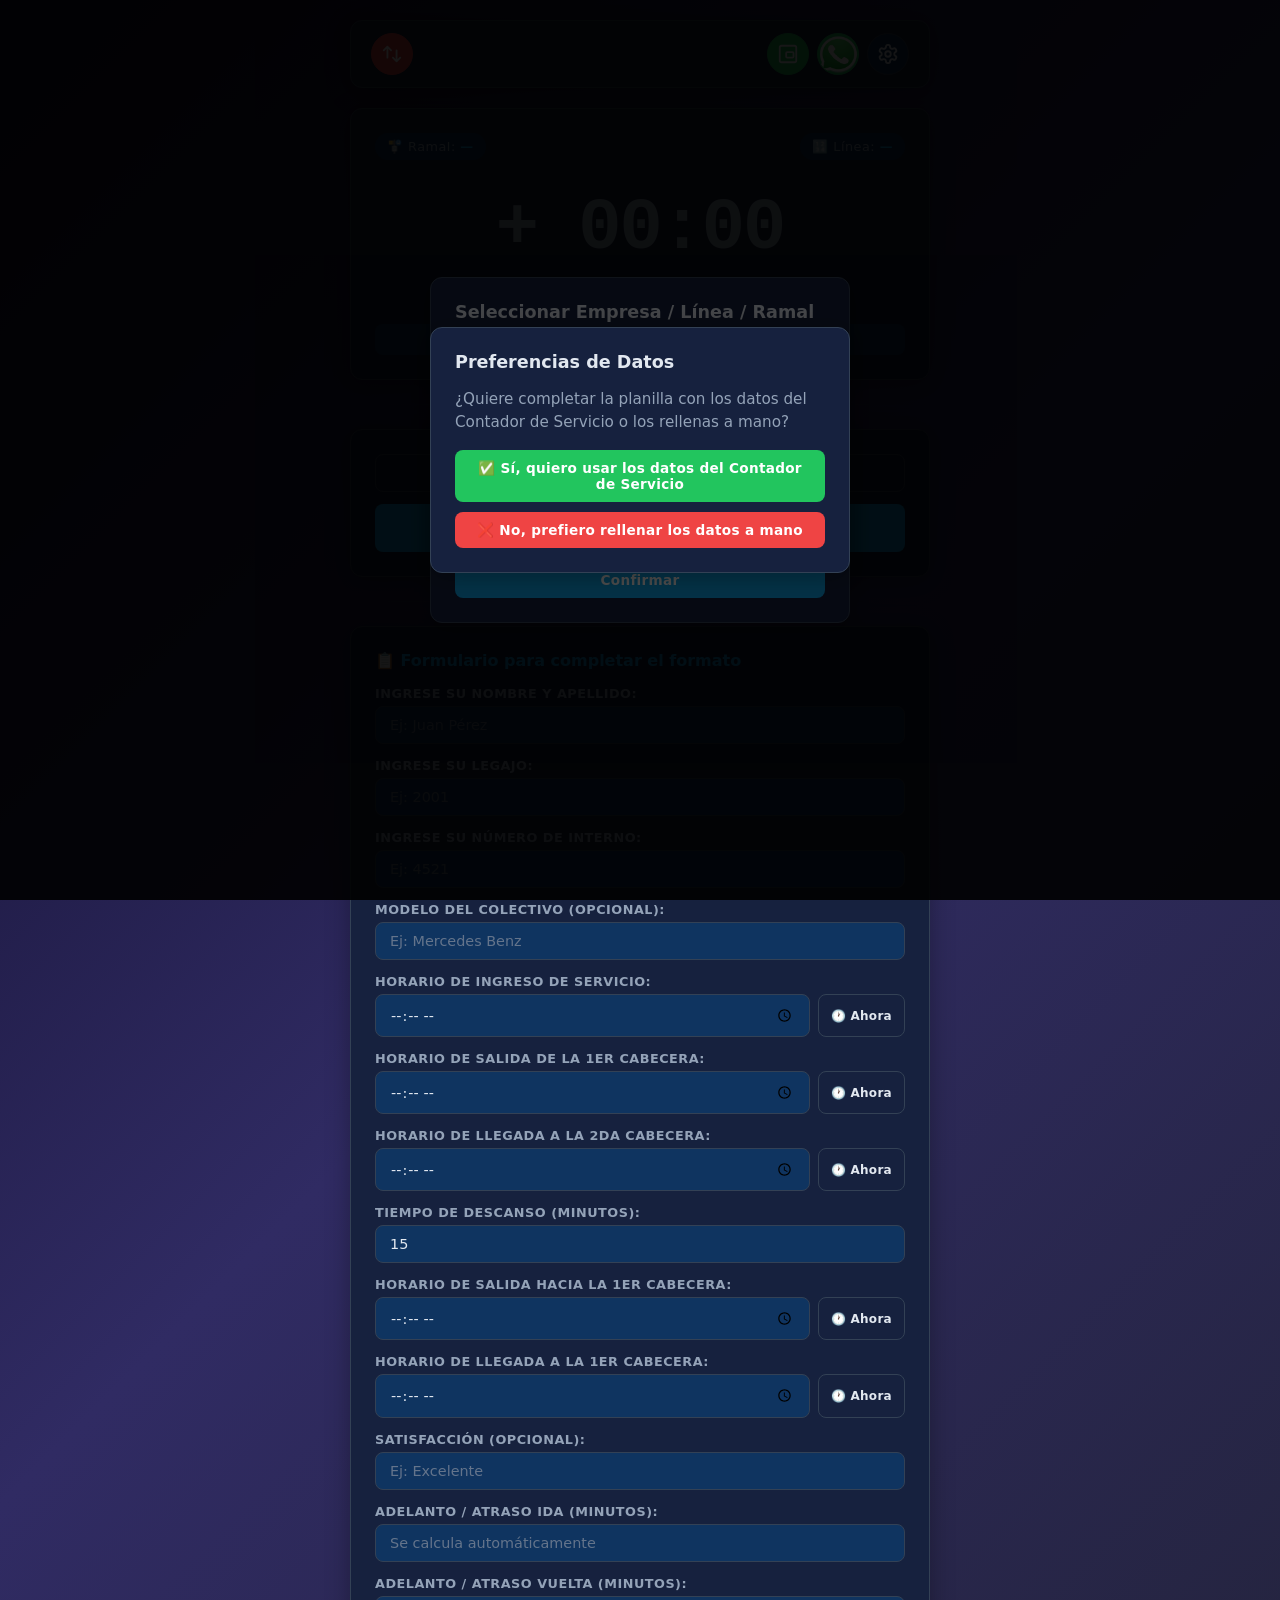
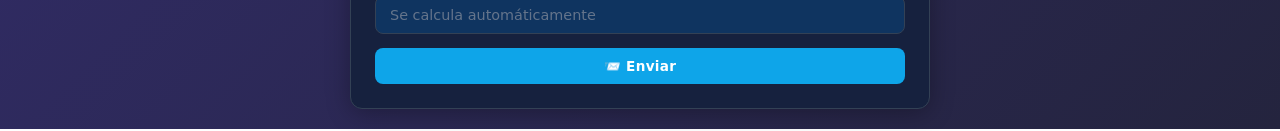
<file: index.html>
<!DOCTYPE html>
<html lang="es">
<head>
    <meta charset="UTF-8">
    <meta name="viewport" content="width=device-width, initial-scale=1.0">
    <link rel="icon" href="./logo.png" type="image/x-icon">
    <title>CronoRuta Pro</title>
    <link rel="manifest" href="./manifest.json">
    <meta name="theme-color" content="#0ea5e9">
    <meta name="apple-mobile-web-app-capable" content="yes">
    <meta name="apple-mobile-web-app-status-bar-style" content="black-translucent">
    <meta name="apple-mobile-web-app-title" content="CronoRuta Pro">
    <link rel="apple-touch-icon" href="./logo.png">
    <link rel="stylesheet" href="./styles.css">
</head>
<body>
    <div class="container" id="mainContainer">
        <div class="navbar">
            <button class="navbar-btn red" onclick="abrirModalFormato()" aria-label="Cambiar empresa">
                <svg viewBox="0 0 24 24">
                    <path d="M7 16V4m0 0L3 8m4-4l4 4"/>
                    <path d="M17 8v12m0 0l4-4m-4 4l-4-4"/>
                </svg>
            </button>
            <div class="navbar-spacer"></div>
            <button class="navbar-btn green" id="btnFloat" onclick="togglePiP()" aria-label="Ventana flotante" title="Ventana flotante">
                <svg viewBox="0 0 24 24">
                    <rect x="3" y="3" width="18" height="18" rx="2" ry="2"/>
                    <rect x="10" y="10" width="8" height="6" rx="1" ry="1"/>
                </svg>
            </button>
            <button class="navbar-btn whatsapp" onclick="abrirModalCredits()" aria-label="Créditos">
                <img src="./whatsapp.png" alt="WhatsApp">
            </button>
            <button class="navbar-btn" onclick="abrirModalPreferencias()" aria-label="Preferencias">
                <svg viewBox="0 0 24 24">
                    <path d="M12.22 2h-.44a2 2 0 0 0-2 2v.18a2 2 0 0 1-1 1.73l-.43.25a2 2 0 0 1-2 0l-.15-.08a2 2 0 0 0-2.73.73l-.22.38a2 2 0 0 0 .73 2.73l.15.1a2 2 0 0 1 1 1.72v.51a2 2 0 0 1-1 1.74l-.15.09a2 2 0 0 0-.73 2.73l.22.38a2 2 0 0 0 2.73.73l.15-.08a2 2 0 0 1 2 0l.43.25a2 2 0 0 1 1 1.73V20a2 2 0 0 0 2 2h.44a2 2 0 0 0 2-2v-.18a2 2 0 0 1 1-1.73l.43-.25a2 2 0 0 1 2 0l.15.08a2 2 0 0 0 2.73-.73l.22-.39a2 2 0 0 0-.73-2.73l-.15-.08a2 2 0 0 1-1-1.74v-.5a2 2 0 0 1 1-1.74l.15-.09a2 2 0 0 0 .73-2.73l-.22-.38a2 2 0 0 0-2.73-.73l-.15.08a2 2 0 0 1-2 0l-.43-.25a2 2 0 0 1-1-1.73V4a2 2 0 0 0-2-2z"/>
                    <circle cx="12" cy="12" r="3"/>
                </svg>
            </button>
        </div>

        <div class="card" id="counterCard">
            <div class="counter-header">
                <span>🚏 Ramal: <strong id="ramalDisplay">—</strong></span>
                <span>🔢 Línea: <strong id="lineaDisplay">—</strong></span>
            </div>
            <div class="time-display paused" id="timeDisplay">+ 00:00</div>
            <div style="text-align:center;">
                <span class="phase-indicator phase-ida" id="phaseIndicator">⏳ Esperando inicio</span>
                <span class="route-time-badge" id="routeTimeBadge">⏱️ 10 min</span>
            </div>
            <div class="total-time" id="totalTimeDisplay">
                Tiempo total: <strong>—</strong>
            </div>
        </div>

        <div class="separator"></div>

        <div class="card">
            <div class="btn-group">
                <button class="btn btn-outline" onclick="abrirModal('tiempo')">⏱️ Definir tiempo recorrido</button>
            </div>
            <div style="margin-top:12px;">
                <button class="btn btn-main" id="btnMain">Iniciar Ramal - S: IDA</button>
            </div>
        </div>

        <div class="separator"></div>

        <div class="card">
            <h3 style="margin-bottom:16px; font-size:1rem; color:var(--accent);">📋 Formulario para completar el formato</h3>

            <div class="form-group" id="fg-name">
                <label>Ingrese su Nombre y Apellido:</label>
                <input type="text" id="name" placeholder="Ej: Juan Pérez" class="autocomplete" autocomplete="off">
            </div>
            <div class="form-group" id="fg-legajo">
                <label>Ingrese su legajo:</label>
                <input type="text" id="legajo" placeholder="Ej: 2001" class="autocomplete" autocomplete="off">
            </div>
            <div class="form-group" id="fg-int">
                <label>Ingrese su número de interno:</label>
                <input type="text" id="int" placeholder="Ej: 4521" class="autocomplete" autocomplete="off">
            </div>
            <div class="form-group" id="fg-modelo">
                <label>Modelo del colectivo (opcional):</label>
                <input type="text" id="modelo" placeholder="Ej: Mercedes Benz" class="autocomplete" autocomplete="off">
            </div>
            <div class="form-group" id="fg-ing-srv">
                <label>Horario de Ingreso de Servicio:</label>
                <div class="input-row">
                    <input type="time" id="ing-srv" autocomplete="off">
                    <button class="btn btn-outline" onclick="setNow('ing-srv')" id="btn-ing-srv">🕐 Ahora</button>
                </div>
            </div>
            <div class="form-group" id="fg-sda-term-i">
                <label>Horario de Salida de la 1er Cabecera:</label>
                <div class="input-row">
                    <input type="time" id="sda-term-i" autocomplete="off">
                    <button class="btn btn-outline" onclick="setNow('sda-term-i')" id="btn-sda-term-i">🕐 Ahora</button>
                </div>
            </div>
            <div class="form-group" id="fg-llg-term-i">
                <label>Horario de Llegada a la 2da Cabecera:</label>
                <div class="input-row">
                    <input type="time" id="llg-term-i" autocomplete="off">
                    <button class="btn btn-outline" onclick="setNow('llg-term-i')" id="btn-llg-term-i">🕐 Ahora</button>
                </div>
            </div>
            <div class="form-group" id="fg-receso">
                <label>Tiempo de descanso (minutos):</label>
                <input type="number" id="receso" placeholder="Ej: 15" min="0" value="15" autocomplete="off">
            </div>
            <div class="form-group" id="fg-sda-term-v">
                <label>Horario de Salida hacia la 1er Cabecera:</label>
                <div class="input-row">
                    <input type="time" id="sda-term-v" autocomplete="off">
                    <button class="btn btn-outline" onclick="setNow('sda-term-v')" id="btn-sda-term-v">🕐 Ahora</button>
                </div>
            </div>
            <div class="form-group" id="fg-llg-term-v">
                <label>Horario de Llegada a la 1er Cabecera:</label>
                <div class="input-row">
                    <input type="time" id="llg-term-v" autocomplete="off">
                    <button class="btn btn-outline" onclick="setNow('llg-term-v')" id="btn-llg-term-v">🕐 Ahora</button>
                </div>
            </div>
            <div class="form-group" id="fg-satisfaccion">
                <label>Satisfacción (opcional):</label>
                <input type="text" id="satisfaccion" placeholder="Ej: Excelente" class="autocomplete" autocomplete="off">
            </div>
            <div class="form-group" id="fg-adelanto_atraso_ida">
                <label>Adelanto / Atraso IDA (minutos):</label>
                <input type="text" id="adelanto_atraso_ida" placeholder="Se calcula automáticamente" class="autocomplete" autocomplete="off">
            </div>
            <div class="form-group" id="fg-adelanto_atraso_vuelta">
                <label>Adelanto / Atraso VUELTA (minutos):</label>
                <input type="text" id="adelanto_atraso_vuelta" placeholder="Se calcula automáticamente" class="autocomplete" autocomplete="off">
            </div>

            <button class="btn btn-primary" style="width:100%;" onclick="completar()">📨 Enviar</button>
            <div class="result-panel" id="resultPanel"></div>
            <button class="btn btn-copy" id="btnCopy" style="display:none;" onclick="copiarAlPortapapeles()">📋 Copiar al portapapeles</button>
        </div>
    </div>

    <div class="modal-overlay" id="modalOverlay">
        <div class="modal">
            <h3 id="modalTitle">Definir</h3>
            <input type="text" id="modalInput" placeholder="Ingrese el valor...">
            <div class="btn-group">
                <button class="btn btn-outline" onclick="cerrarModal()">Cancelar</button>
                <button class="btn btn-primary" id="modalConfirm">Guardar</button>
            </div>
        </div>
    </div>

    <div class="modal-overlay" id="formatoOverlay">
        <div class="modal">
            <h3>Seleccionar Empresa / Línea / Ramal</h3>
            <div class="form-group">
                <label>Empresa:</label>
                <select id="empresaSelect"></select>
            </div>
            <div class="form-group" id="lineaGroup">
                <label>Línea:</label>
                <select id="lineaSelect"></select>
            </div>
            <div class="form-group" id="ramalGroup">
                <label>Ramal:</label>
                <select id="ramalSelect"></select>
            </div>
            <div class="btn-group">
                <button class="btn btn-primary" onclick="confirmarFormato()">Confirmar</button>
            </div>
        </div>
    </div>

    <div class="modal-overlay" id="preferenciasOverlay">
        <div class="modal">
            <h3>Preferencias de Datos</h3>
            <p>¿Quiere completar la planilla con los datos del Contador de Servicio o los rellenas a mano?</p>
            <div class="btn-group">
                <button class="btn btn-success" onclick="saveData('contador-si')">✅ Sí, quiero usar los datos del Contador de Servicio</button>
                <button class="btn btn-danger" onclick="saveData('contador-no')">❌ No, prefiero rellenar los datos a mano</button>
            </div>
        </div>
    </div>

    <div class="modal-overlay" id="esperaModal">
        <div class="modal">
            <h3>⏳ Tiempo de espera</h3>
            <p>¿Cuántos minutos de espera va a realizar?</p>
            <input type="number" id="esperaInput" placeholder="Ej: 15" min="0" value="15">
            <div class="btn-group">
                <button class="btn btn-primary" onclick="confirmarEspera()">Confirmar espera</button>
            </div>
        </div>
    </div>

    <div class="modal-overlay" id="creditsOverlay">
        <div class="modal">
            <h2>Creador</h2>
            <div class="btn-group">
                <button class="btn btn-whatsapp" onclick="window.open('https://wa.me/+542215989210', '_blank')">📱 Número del Creador</button>
                <button class="btn btn-whatsapp" onclick="window.open('https://whatsapp.com/channel/0029Vb8YtlnI1rcrl09nja0B', '_blank')">📢 Canal del Creador</button>
            </div>
            <div class="btn-group" style="margin-top:12px;">
                <button class="btn btn-outline" onclick="cerrarModalCredits()">Cerrar</button>
            </div>
        </div>
    </div>

    <div class="toast" id="toast">✅ Copiado al portapapeles</div>

    <script src="./script.js"></script>
</body>
</html>
</file>
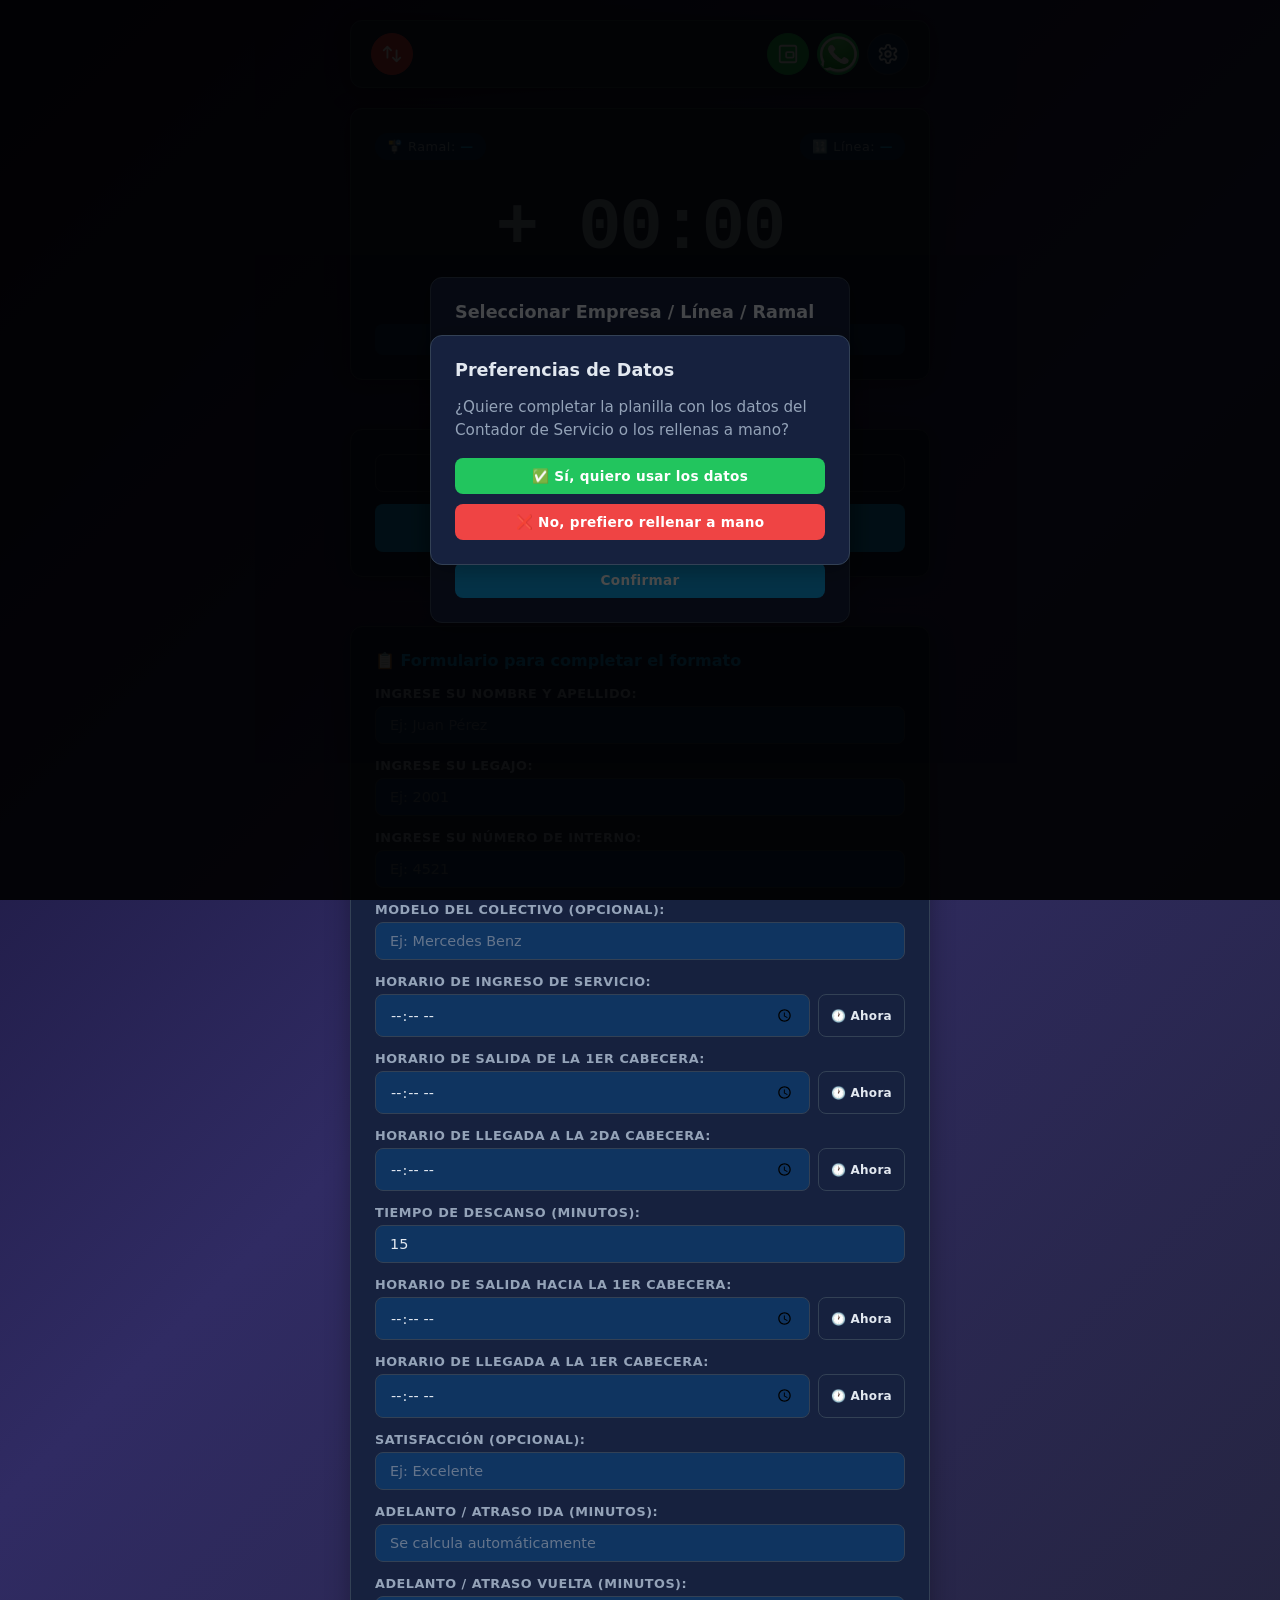
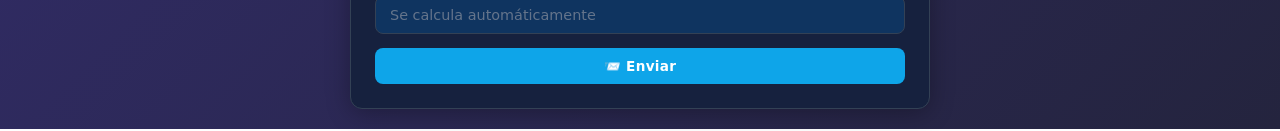
<file: android.html>
<!DOCTYPE html>
<html lang="es">
<head>
    <meta charset="UTF-8">
    <meta name="viewport" content="width=device-width, initial-scale=1.0">
    <title>CronoRuta Pro - Android</title>
    <link rel="stylesheet" href="./styles.css">
</head>
<body>
    <div class="container" id="mainContainer">
        <div class="navbar">
            <button class="navbar-btn red" onclick="abrirModalFormato()" aria-label="Cambiar empresa">
                <svg viewBox="0 0 24 24">
                    <path d="M7 16V4m0 0L3 8m4-4l4 4"/>
                    <path d="M17 8v12m0 0l4-4m-4 4l-4-4"/>
                </svg>
            </button>
            <div class="navbar-spacer"></div>
            <!-- Botón adaptado para notificar a la app nativa o activar flotante -->
            <button class="navbar-btn green" id="btnFloat" onclick="notificarAppAndroid()" aria-label="Ventana flotante" title="Ventana flotante">
                <svg viewBox="0 0 24 24">
                    <rect x="3" y="3" width="18" height="18" rx="2" ry="2"/>
                    <rect x="10" y="10" width="8" height="6" rx="1" ry="1"/>
                </svg>
            </button>
            <button class="navbar-btn whatsapp" onclick="abrirModalCredits()" aria-label="Créditos">
                <img src="./whatsapp.png" alt="WhatsApp">
            </button>
            <button class="navbar-btn" onclick="abrirModalPreferencias()" aria-label="Preferencias">
                <svg viewBox="0 0 24 24">
                    <path d="M12.22 2h-.44a2 2 0 0 0-2 2v.18a2 2 0 0 1-1 1.73l-.43.25a2 2 0 0 1-2 0l-.15-.08a2 2 0 0 0-2.73.73l-.22.38a2 2 0 0 0 .73 2.73l.15.1a2 2 0 0 1 1 1.72v.51a2 2 0 0 1-1 1.74l-.15.09a2 2 0 0 0-.73 2.73l.22.38a2 2 0 0 0 2.73.73l.15-.08a2 2 0 0 1 2 0l.43.25a2 2 0 0 1 1 1.73V20a2 2 0 0 0 2 2h.44a2 2 0 0 0 2-2v-.18a2 2 0 0 1 1-1.73l.43-.25a2 2 0 0 1 2 0l.15.08a2 2 0 0 0 2.73-.73l.22-.39a2 2 0 0 0-.73-2.73l-.15-.08a2 2 0 0 1-1-1.74v-.5a2 2 0 0 1 1-1.74l.15-.09a2 2 0 0 0 .73-2.73l-.22-.38a2 2 0 0 0-2.73-.73l-.15.08a2 2 0 0 1-2 0l-.43-.25a2 2 0 0 1-1-1.73V4a2 2 0 0 0-2-2z"/>
                    <circle cx="12" cy="12" r="3"/>
                </svg>
            </button>
        </div>

        <div class="card" id="counterCard">
            <div class="counter-header">
                <span>🚏 Ramal: <strong id="ramalDisplay">—</strong></span>
                <span>🔢 Línea: <strong id="lineaDisplay">—</strong></span>
            </div>
            <div class="time-display paused" id="timeDisplay">+ 00:00</div>
            <div style="text-align:center;">
                <span class="phase-indicator phase-ida" id="phaseIndicator">⏳ Esperando inicio</span>
                <span class="route-time-badge" id="routeTimeBadge">⏱️ 10 min</span>
            </div>
            <div class="total-time" id="totalTimeDisplay">
                Tiempo total: <strong>—</strong>
            </div>
        </div>

        <div class="separator"></div>

        <div class="card">
            <div class="btn-group">
                <button class="btn btn-outline" onclick="abrirModal('tiempo')">⏱️ Definir tiempo recorrido</button>
            </div>
            <div style="margin-top:12px;">
                <button class="btn btn-main" id="btnMain">Iniciar Ramal - S: IDA</button>
            </div>
        </div>

        <div class="separator"></div>

        <div class="card">
            <h3 style="margin-bottom:16px; font-size:1rem; color:var(--accent);">📋 Formulario para completar el formato</h3>

            <div class="form-group" id="fg-name">
                <label>Ingrese su Nombre y Apellido:</label>
                <input type="text" id="name" placeholder="Ej: Juan Pérez" class="autocomplete" autocomplete="off">
            </div>
            <div class="form-group" id="fg-legajo">
                <label>Ingrese su legajo:</label>
                <input type="text" id="legajo" placeholder="Ej: 2001" class="autocomplete" autocomplete="off">
            </div>
            <div class="form-group" id="fg-int">
                <label>Ingrese su número de interno:</label>
                <input type="text" id="int" placeholder="Ej: 4521" class="autocomplete" autocomplete="off">
            </div>
            <div class="form-group" id="fg-modelo">
                <label>Modelo del colectivo (opcional):</label>
                <input type="text" id="modelo" placeholder="Ej: Mercedes Benz" class="autocomplete" autocomplete="off">
            </div>
            <div class="form-group" id="fg-ing-srv">
                <label>Horario de Ingreso de Servicio:</label>
                <div class="input-row">
                    <input type="time" id="ing-srv" autocomplete="off">
                    <button class="btn btn-outline" onclick="setNow('ing-srv')" id="btn-ing-srv">🕐 Ahora</button>
                </div>
            </div>
            <div class="form-group" id="fg-sda-term-i">
                <label>Horario de Salida de la 1er Cabecera:</label>
                <div class="input-row">
                    <input type="time" id="sda-term-i" autocomplete="off">
                    <button class="btn btn-outline" onclick="setNow('sda-term-i')" id="btn-sda-term-i">🕐 Ahora</button>
                </div>
            </div>
            <div class="form-group" id="fg-llg-term-i">
                <label>Horario de Llegada a la 2da Cabecera:</label>
                <div class="input-row">
                    <input type="time" id="llg-term-i" autocomplete="off">
                    <button class="btn btn-outline" onclick="setNow('llg-term-i')" id="btn-llg-term-i">🕐 Ahora</button>
                </div>
            </div>
            <div class="form-group" id="fg-receso">
                <label>Tiempo de descanso (minutos):</label>
                <input type="number" id="receso" placeholder="Ej: 15" min="0" value="15" autocomplete="off">
            </div>
            <div class="form-group" id="fg-sda-term-v">
                <label>Horario de Salida hacia la 1er Cabecera:</label>
                <div class="input-row">
                    <input type="time" id="sda-term-v" autocomplete="off">
                    <button class="btn btn-outline" onclick="setNow('sda-term-v')" id="btn-sda-term-v">🕐 Ahora</button>
                </div>
            </div>
            <div class="form-group" id="fg-llg-term-v">
                <label>Horario de Llegada a la 1er Cabecera:</label>
                <div class="input-row">
                    <input type="time" id="llg-term-v" autocomplete="off">
                    <button class="btn btn-outline" onclick="setNow('llg-term-v')" id="btn-llg-term-v">🕐 Ahora</button>
                </div>
            </div>
            <div class="form-group" id="fg-satisfaccion">
                <label>Satisfacción (opcional):</label>
                <input type="text" id="satisfaccion" placeholder="Ej: Excelente" class="autocomplete" autocomplete="off">
            </div>
            <div class="form-group" id="fg-adelanto_atraso_ida">
                <label>Adelanto / Atraso IDA (minutos):</label>
                <input type="text" id="adelanto_atraso_ida" placeholder="Se calcula automáticamente" class="autocomplete" autocomplete="off">
            </div>
            <div class="form-group" id="fg-adelanto_atraso_vuelta">
                <label>Adelanto / Atraso VUELTA (minutos):</label>
                <input type="text" id="adelanto_atraso_vuelta" placeholder="Se calcula automáticamente" class="autocomplete" autocomplete="off">
            </div>

            <button class="btn btn-primary" style="width:100%;" onclick="completar()">📨 Enviar</button>
            <div class="result-panel" id="resultPanel"></div>
            <button class="btn btn-copy" id="btnCopy" style="display:none;" onclick="copiarAlPortapapeles()">📋 Copiar al portapapeles</button>
        </div>
    </div>

    <!-- Modales idénticos a los tuyos -->
    <div class="modal-overlay" id="modalOverlay">
        <div class="modal">
            <h3 id="modalTitle">Definir</h3>
            <input type="text" id="modalInput" placeholder="Ingrese el valor...">
            <div class="btn-group">
                <button class="btn btn-outline" onclick="cerrarModal()">Cancelar</button>
                <button class="btn btn-primary" id="modalConfirm">Guardar</button>
            </div>
        </div>
    </div>

    <div class="modal-overlay" id="formatoOverlay">
        <div class="modal">
            <h3>Seleccionar Empresa / Línea / Ramal</h3>
            <div class="form-group">
                <label>Empresa:</label>
                <select id="empresaSelect"></select>
            </div>
            <div class="form-group" id="lineaGroup">
                <label>Línea:</label>
                <select id="lineaSelect"></select>
            </div>
            <div class="form-group" id="ramalGroup">
                <label>Ramal:</label>
                <select id="ramalSelect"></select>
            </div>
            <div class="btn-group">
                <button class="btn btn-primary" onclick="confirmarFormato()">Confirmar</button>
            </div>
        </div>
    </div>

    <div class="modal-overlay" id="preferenciasOverlay">
        <div class="modal">
            <h3>Preferencias de Datos</h3>
            <p>¿Quiere completar la planilla con los datos del Contador de Servicio o los rellenas a mano?</p>
            <div class="btn-group">
                <button class="btn btn-success" onclick="saveData('contador-si')">✅ Sí, quiero usar los datos</button>
                <button class="btn btn-danger" onclick="saveData('contador-no')">❌ No, prefiero rellenar a mano</button>
            </div>
        </div>
    </div>

    <div class="modal-overlay" id="esperaModal">
        <div class="modal">
            <h3>⏳ Tiempo de espera</h3>
            <p>¿Cuántos minutos de espera va a realizar?</p>
            <input type="number" id="esperaInput" placeholder="Ej: 15" min="0" value="15">
            <div class="btn-group">
                <button class="btn btn-primary" onclick="confirmarEspera()">Confirmar espera</button>
            </div>
        </div>
    </div>

    <div class="modal-overlay" id="creditsOverlay">
        <div class="modal">
            <h2>Creador</h2>
            <div class="btn-group">
                <button class="btn btn-whatsapp" onclick="window.open('https://wa.me/+542215989210', '_blank')">📱 Número del Creador</button>
                <button class="btn btn-whatsapp" onclick="window.open('https://whatsapp.com/channel/0029Vb8YtlnI1rcrl09nja0B', '_blank')">📢 Canal del Creador</button>
            </div>
            <div class="btn-group" style="margin-top:12px;">
                <button class="btn btn-outline" onclick="cerrarModalCredits()">Cerrar</button>
            </div>
        </div>
    </div>

    <div class="toast" id="toast">✅ Copiado al portapapeles</div>

    <!-- Cargamos tu mismo script.js -->
    <script src="./script.js"></script>
    <script>
        // Función puente para enviar datos hacia la app Android nativa
        function notificarAppAndroid() {
            const tiempoTexto = document.getElementById('timeDisplay').innerText;
            const faseTexto = document.getElementById('phaseIndicator').innerText;
            const lineaTxt = document.getElementById('lineaDisplay').innerText;
            const ramalTxt = document.getElementById('ramalDisplay').innerText;

            const datosParaApp = JSON.stringify({
                tiempo: tiempoTexto,
                fase: faseTexto,
                linea: lineaTxt,
                ramal: ramalTxt
            });

            // Si Android está escuchando, llamamos a la interfaz que configuramos en Kotlin
            if (window.Android && typeof window.Android.enviarDatosFlotantes === 'function') {
                window.Android.enviarDatosFlotantes(datosParaApp);
            } else {
                alert("Modo Web: " + datosParaApp);
            }
        }
    </script>
</body>
</html>
</file>
<file: styles.css>
:root {
    --bg: #1a1a2e;
    --surface: #16213e;
    --surface-light: #0f3460;
    --primary: #e94560;
    --secondary: #533483;
    --accent: #0ea5e9;
    --text: #e2e8f0;
    --text-muted: #94a3b8;
    --success: #22c55e;
    --danger: #ef4444;
    --warning: #f59e0b;
    --border: #334155;
    --radius: 12px;
    --shadow: 0 4px 24px rgba(0, 0, 0, 0.3);
}

* {
    margin: 0;
    padding: 0;
    box-sizing: border-box;
}

body {
    font-family: 'Segoe UI', system-ui, -apple-system, sans-serif;
    background: linear-gradient(135deg, #0f0c29, #302b63, #24243e);
    min-height: 100vh;
    display: flex;
    justify-content: center;
    align-items: center;
    padding: 20px;
    color: var(--text);
}

.container {
    width: 100%;
    max-width: 580px;
    display: flex;
    flex-direction: column;
    gap: 20px;
}

.card {
    background: var(--surface);
    border: 1px solid var(--border);
    border-radius: var(--radius);
    padding: 24px;
    box-shadow: var(--shadow);
    backdrop-filter: blur(10px);
}

.separator {
    height: 1px;
    background: linear-gradient(90deg, transparent, var(--border), transparent);
    margin: 4px 0;
    opacity: 0.6;
}

.navbar {
    display: flex;
    justify-content: space-between;
    align-items: center;
    padding: 12px 20px;
    background: var(--surface);
    border: 1px solid var(--border);
    border-radius: var(--radius);
    box-shadow: var(--shadow);
    gap: 8px;
}

.navbar-btn {
    width: 42px;
    height: 42px;
    border-radius: 50%;
    border: 1.5px solid var(--border);
    background: var(--surface-light);
    color: var(--text);
    cursor: pointer;
    display: flex;
    align-items: center;
    justify-content: center;
    transition: all 0.3s ease;
    font-size: 1.2rem;
    flex-shrink: 0;
    overflow: hidden;
    padding: 0;
}

.navbar-btn:hover {
    border-color: var(--accent);
    box-shadow: 0 0 20px rgba(14, 165, 233, 0.2);
    transform: scale(1.05);
}

.navbar-btn.red {
    background: var(--danger);
    border-color: var(--danger);
    color: #fff;
}

.navbar-btn.red:hover {
    background: #dc2626;
    border-color: #dc2626;
    box-shadow: 0 0 20px rgba(239, 68, 68, 0.4);
}

.navbar-btn.green {
    background: var(--success);
    border-color: var(--success);
    color: #fff;
}

.navbar-btn.green:hover {
    background: #16a34a;
    border-color: #16a34a;
    box-shadow: 0 0 20px rgba(34, 197, 94, 0.4);
}

.navbar-btn.whatsapp {
    background: #25D366;
    border-color: #25D366;
}

.navbar-btn.whatsapp:hover {
    background: #1ebe5b;
    border-color: #1ebe5b;
    box-shadow: 0 0 20px rgba(37, 211, 102, 0.4);
}

.navbar-btn.whatsapp img {
    width: 100%;
    height: 100%;
    object-fit: cover;
    border-radius: 50%;
}

.navbar-btn svg {
    width: 22px;
    height: 22px;
    fill: none;
    stroke: currentColor;
    stroke-width: 2;
    stroke-linecap: round;
    stroke-linejoin: round;
}

.navbar-spacer {
    flex: 1;
}

.counter-header {
    display: flex;
    justify-content: space-between;
    gap: 16px;
    margin-bottom: 12px;
    font-size: 0.8rem;
    color: var(--text-muted);
    letter-spacing: 0.5px;
}

.counter-header span {
    background: var(--surface-light);
    padding: 6px 12px;
    border-radius: 20px;
    font-weight: 500;
}

.counter-header strong {
    color: var(--accent);
    font-weight: 600;
}

.time-display {
    text-align: center;
    font-size: 4.5rem;
    font-weight: 700;
    font-variant-numeric: tabular-nums;
    font-family: 'JetBrains Mono', 'Cascadia Code', 'Fira Code', monospace;
    letter-spacing: -2px;
    padding: 16px 0;
    transition: color 0.4s ease;
}

.time-display.going {
    color: var(--success);
    text-shadow: 0 0 30px rgba(34, 197, 94, 0.3);
}

.time-display.warning {
    color: var(--warning);
    text-shadow: 0 0 30px rgba(245, 158, 11, 0.4);
}

.time-display.returning {
    color: var(--danger);
    text-shadow: 0 0 30px rgba(239, 68, 68, 0.3);
}

.time-display.paused {
    color: var(--text-muted);
}

.phase-indicator {
    text-align: center;
    font-size: 0.85rem;
    font-weight: 600;
    text-transform: uppercase;
    letter-spacing: 2px;
    margin-bottom: 6px;
    padding: 4px 12px;
    border-radius: 20px;
    display: inline-block;
}

.phase-ida {
    background: rgba(34, 197, 94, 0.15);
    color: var(--success);
}

.phase-espera {
    background: rgba(245, 158, 11, 0.15);
    color: var(--warning);
}

.phase-vuelta {
    background: rgba(239, 68, 68, 0.15);
    color: var(--danger);
}

.total-time {
    text-align: center;
    font-size: 0.8rem;
    color: var(--text-muted);
    margin-top: 8px;
    padding: 8px;
    background: var(--surface-light);
    border-radius: 8px;
}

.total-time strong {
    color: var(--accent);
}

.btn-group {
    display: flex;
    flex-wrap: wrap;
    gap: 10px;
}

.btn {
    padding: 10px 16px;
    border: none;
    border-radius: 8px;
    font-weight: 600;
    font-size: 0.85rem;
    cursor: pointer;
    transition: all 0.2s ease;
    letter-spacing: 0.3px;
    flex: 1;
    min-width: 120px;
    font-family: inherit;
}

.btn:active {
    transform: scale(0.96);
}

.btn-primary {
    background: var(--accent);
    color: #fff;
}
.btn-primary:hover {
    background: #0284c7;
    box-shadow: 0 0 20px rgba(14, 165, 233, 0.4);
}

.btn-success {
    background: var(--success);
    color: #fff;
}
.btn-success:hover {
    background: #16a34a;
    box-shadow: 0 0 20px rgba(34, 197, 94, 0.4);
}

.btn-danger {
    background: var(--danger);
    color: #fff;
}
.btn-danger:hover {
    background: #dc2626;
    box-shadow: 0 0 20px rgba(239, 68, 68, 0.4);
}

.btn-outline {
    background: transparent;
    border: 1.5px solid var(--border);
    color: var(--text);
}
.btn-outline:hover {
    background: var(--surface-light);
    border-color: var(--accent);
}

.btn-whatsapp {
    background: #25D366;
    color: #fff;
}
.btn-whatsapp:hover {
    background: #1ebe5b;
    box-shadow: 0 0 20px rgba(37, 211, 102, 0.4);
}

.btn-copy {
    background: var(--secondary);
    color: #fff;
    width: 100%;
    margin-top: 12px;
    padding: 12px;
    font-size: 1rem;
}
.btn-copy:hover {
    background: #6d28d9;
    box-shadow: 0 0 20px rgba(139, 92, 246, 0.4);
}

.btn-main {
    background: var(--accent);
    color: #fff;
    font-size: 1.1rem;
    padding: 14px 20px;
    width: 100%;
    font-weight: 700;
    letter-spacing: 1px;
}
.btn-main:hover {
    background: #0284c7;
    box-shadow: 0 0 30px rgba(14, 165, 233, 0.5);
}
.btn-main:disabled {
    opacity: 0.6;
    cursor: not-allowed;
    box-shadow: none;
}

.form-group {
    margin-bottom: 14px;
}

.form-group label {
    display: block;
    font-size: 0.8rem;
    font-weight: 600;
    color: var(--text-muted);
    margin-bottom: 5px;
    letter-spacing: 0.5px;
    text-transform: uppercase;
}

.input-row {
    display: flex;
    gap: 8px;
}

.input-row input,
.input-row select {
    flex: 1;
}

.input-row .btn {
    flex: 0 0 auto;
    min-width: auto;
    padding: 10px 12px;
    font-size: 0.75rem;
}

input,
select {
    width: 100%;
    padding: 10px 14px;
    background: var(--surface-light);
    border: 1.5px solid var(--border);
    border-radius: 8px;
    color: var(--text);
    font-size: 0.9rem;
    font-family: inherit;
    transition: border-color 0.2s;
}

input:focus,
select:focus {
    outline: none;
    border-color: var(--accent);
    box-shadow: 0 0 0 3px rgba(14, 165, 233, 0.15);
}

input::placeholder {
    color: #64748b;
}

input:disabled {
    opacity: 0.5;
    cursor: not-allowed;
}

select option {
    background: var(--surface);
    color: var(--text);
}

.route-time-badge {
    display: inline-block;
    background: var(--surface-light);
    padding: 4px 12px;
    border-radius: 20px;
    font-size: 0.75rem;
    margin-left: 8px;
    color: var(--accent);
}

.modal-overlay {
    display: none;
    position: fixed;
    top: 0;
    left: 0;
    width: 100%;
    height: 100%;
    background: rgba(0, 0, 0, 0.7);
    z-index: 100;
    justify-content: center;
    align-items: center;
}

.modal-overlay.active {
    display: flex;
}

.modal {
    background: var(--surface);
    border: 1px solid var(--border);
    border-radius: var(--radius);
    padding: 24px;
    width: 90%;
    max-width: 420px;
    box-shadow: var(--shadow);
}

.modal h3 {
    margin-bottom: 16px;
    font-size: 1.1rem;
    color: var(--text);
}

.modal h2 {
    margin-bottom: 20px;
    font-size: 1.4rem;
    color: var(--accent);
    text-align: center;
}

.modal p {
    color: var(--text-muted);
    margin-bottom: 16px;
    font-size: 0.95rem;
    line-height: 1.5;
}

.modal .btn-group {
    margin-top: 16px;
    flex-direction: column;
}

.modal .btn-group .btn {
    width: 100%;
    min-width: auto;
}

.toast {
    position: fixed;
    bottom: 30px;
    left: 50%;
    transform: translateX(-50%) translateY(100px);
    background: var(--success);
    color: #fff;
    padding: 12px 24px;
    border-radius: 30px;
    font-weight: 600;
    font-size: 0.9rem;
    z-index: 200;
    opacity: 0;
    transition: all 0.3s ease;
    box-shadow: 0 8px 24px rgba(0, 0, 0, 0.4);
}

.toast.show {
    opacity: 1;
    transform: translateX(-50%) translateY(0);
}

.result-panel {
    display: none;
    background: var(--surface-light);
    border: 1px solid var(--border);
    border-radius: var(--radius);
    padding: 20px;
    margin-top: 16px;
    white-space: pre-wrap;
    font-family: 'JetBrains Mono', 'Cascadia Code', monospace;
    font-size: 0.85rem;
    line-height: 1.6;
    color: var(--text);
    max-height: 400px;
    overflow-y: auto;
}

.result-panel.active {
    display: block;
}

@media (max-width: 480px) {
    .time-display {
        font-size: 3rem;
    }
    .btn {
        font-size: 0.75rem;
        padding: 8px 10px;
    }
    .navbar-btn {
        width: 36px;
        height: 36px;
    }
    .navbar-btn svg {
        width: 18px;
        height: 18px;
    }
    .btn-main {
        font-size: 0.9rem;
        padding: 12px;
    }
}
</file>
